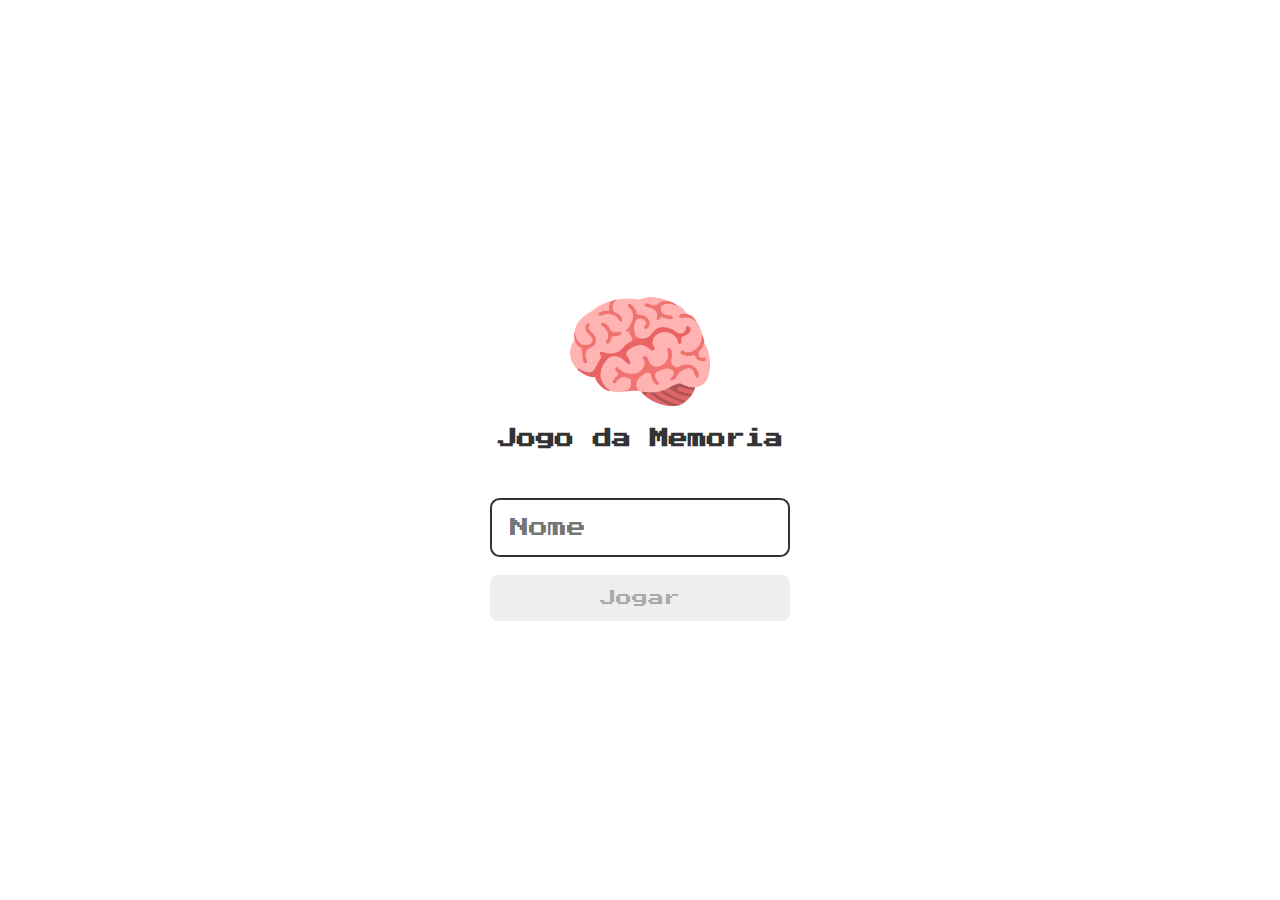
<file: index.html>
<!DOCTYPE html>
<html lang="en">
<head>
    <meta charset="UTF-8">
    <meta name="viewport" content="width=device-width, initial-scale=1.0">
    <link rel="stylesheet" href="./css/reset.css">
    <link rel="stylesheet" href="./css/login.css">

    <script defer src="./js/login.js"></script>

    <title>Jogo da Memoria | Login</title>
</head>
<body>
    <form class="login-form">

        <div class="login_header">
            <img src="./images/brain.png" alt="brain icon">
            <h1>Jogo da Memoria</h1>
        </div>

        <input type="text" placeholder="Nome" class="login_input">
        <button type="submit" class="login_button" disabled>Jogar</button>
    </form>
</body>
</html>
</file>
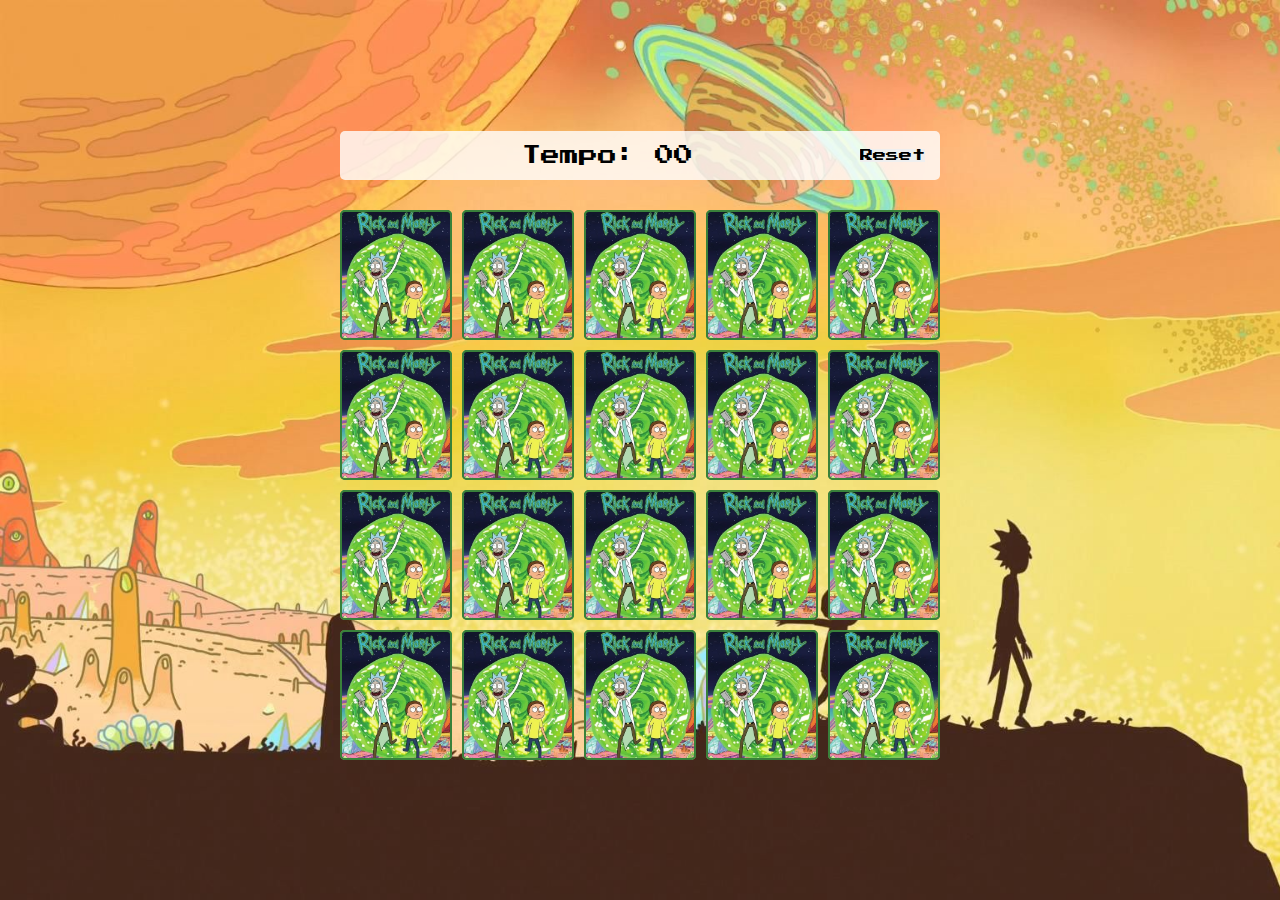
<file: pages/game.html>
<!DOCTYPE html>
<html lang="en">
<head>
    <meta charset="UTF-8">
    <meta http-equiv="X-UA-Compatible" content="IE=edge">
    <meta name="viewport" content="width=device-width, initial-scale=1.0">

    <link rel="stylesheet" href="../css/reset.css">
    <link rel="stylesheet" href="../css/game.css">

    <script defer src="../js/game.js"></script>

    <title>Jogo da Memoria</title>
</head>
<body>
    
    <main>
            
        <header>
            <audio preload="metadata" autoplay  loop>
                <source src="../images/abertura.m4a" type="audio/mpeg" loop>
                Your browser does not support the audio tag.
            </audio>
            <span class="player"></span>
            <span>Tempo: <span class="timer">00</span></span>
            <input type="button" value="Reset" onclick="history.go(0)">
        </header>

        <div class="grid"></div>      
    

    </main>
   
    
</body>
</html>
</file>
<file: css/login.css>
.login-form {
    align-items: center;
    display: flex;
    flex-direction: column;
    height: 100vh;
    justify-content: center;

}

.login_header {
    align-items: center;
    display: flex;
    flex-direction: column;
    justify-content: center;
    margin-bottom: 50px;
}

.login_header img {
    width: 150px;
}

.login_header h1 {
    color: #333;
    font-size: 1.2em;
}

.login_input {
    border: 2px solid #333;
    border-radius: 9.5px;
    color: #333;
    font-size: 1.2em;
    margin-bottom: 18px;
    max-width: 300px;
    outline: none;
    padding: 18px;
    width: 100%;
}

.login_button {
    background-color: #ee665c;
    border-radius: 8px;
    color: #fff;
    cursor: pointer;
    font-size: 1em;
    max-width: 300px;
    padding: 15px;
    width: 100%;
}

.login_button:disabled {
    background-color: #eee;
    color: #aaa;
    cursor: auto;
}
</file>
<file: css/game.css>
main {
    display: flex;
    flex-direction: column;
    width: 100%;
    background-image: url('../images/bg.jpg');
    background-size: cover;
    min-height: 100vh;
    align-items: center;
    justify-content: center;
    padding: 15px 15px 25px;
}

header {
    display: flex;
    align-items: center;
    justify-content: space-between;
    background-color: rgba(255, 255, 255, 0.8);
    font-size: 1.2em;
    width: 100%;
    max-width: 600px;
    padding: 15px;
    margin: 0 0 30px;
    border-radius: 5px;
}


.grid {
    display: grid;
    grid-template-columns: repeat(5, 1fr);
    gap: 10px;
    width: 100%;
    max-width: 600px;
    margin: 0 auto;
}

.card {
    aspect-ratio: 3/4;
    width: 100%;
    height: 130px;
    border-radius: 5px;
    position: relative;
    transition: all 400ms ease;
    transform-style: preserve-3d;
    background-color: burlywood;

}

.face {
    width: 100%;
    height: 100%;
    position: absolute;
    background-size: cover;
    background-position: center;
    border: 2px solid #39813a;
    border-radius: 5px;
    transition: all 400ms ease;
}

.front {
    transform: rotateY(180deg);
}

.back {
    background-image: url('../images/back.png');
    backface-visibility: hidden;
}

.reveal-card {
    transform: rotatey(180deg);
}

.disabled-card {
    filter: saturate(0);
    opacity: 0.5;
}
</file>
